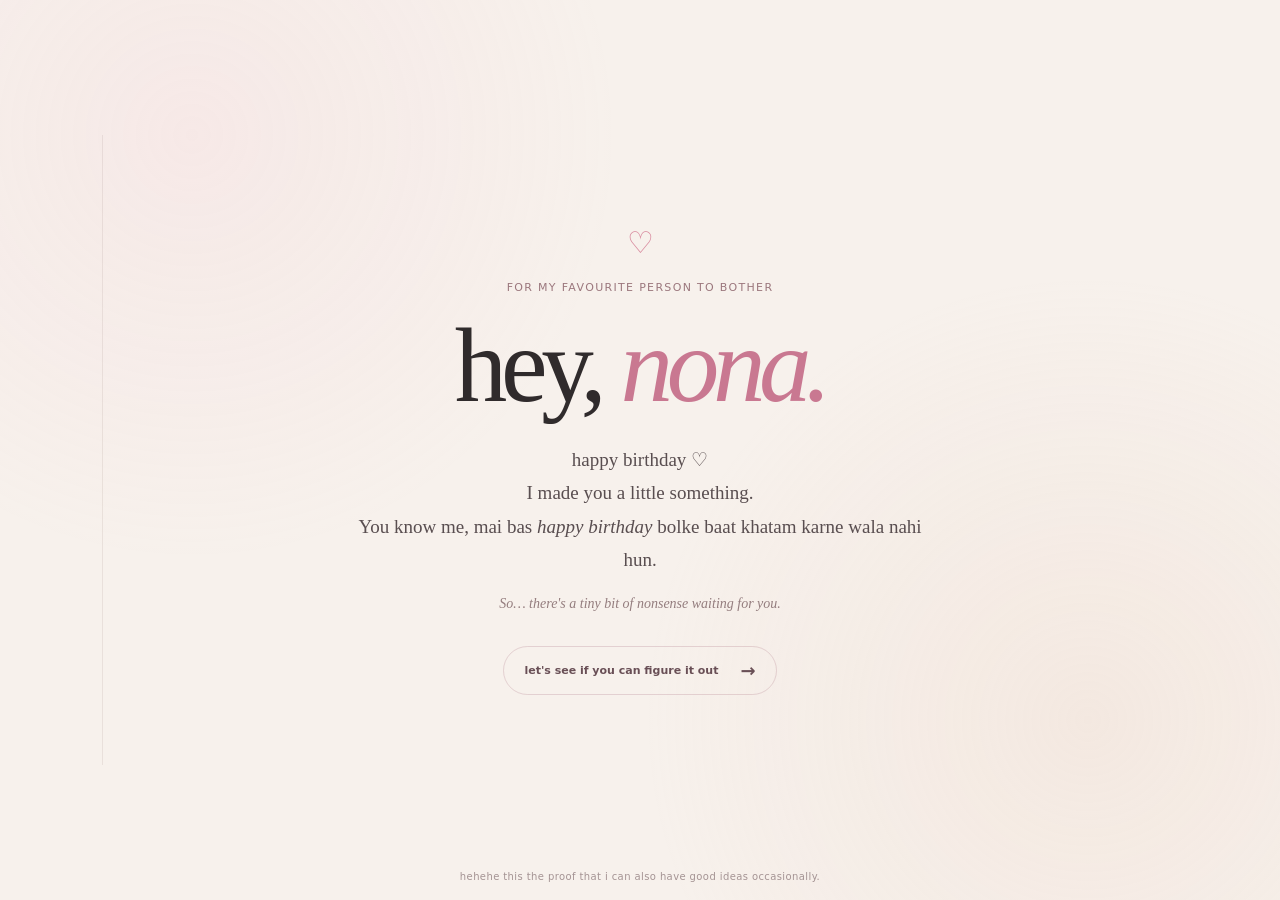
<file: index.html>
<!doctype html>
<html lang="en">
<head>
<meta charset="UTF-8">
<meta name="viewport" content="width=device-width,initial-scale=1">
<meta name="description" content="A little birthday something for Nona.">
<title>hey, nona ♡</title>
<link rel="stylesheet" href="css/style.css">
<!-- Some things are better discovered than explained. -->
</head>
<body class="home">
<main class="home-wrap">
  <section class="home-card">
    <div class="tiny-heart">♡</div>
    <p class="home-kicker">for my favourite person to bother</p>
    <h1>hey, <span>nona.</span></h1>
    <p class="home-copy">happy birthday ♡<br>I made you a little something.<br>You know me, mai bas <em>happy birthday</em> bolke baat khatam karne wala nahi hun.</p>
    <p class="home-aside">So… there's a tiny bit of nonsense waiting for you.</p>
    <a class="soft-btn" href="recon.html">let's see if you can figure it out <span>→</span></a>
  </section>
  <footer>hehehe this the proof that i can also have good ideas occasionally.</footer>
</main>
</body>
</html>
</file>
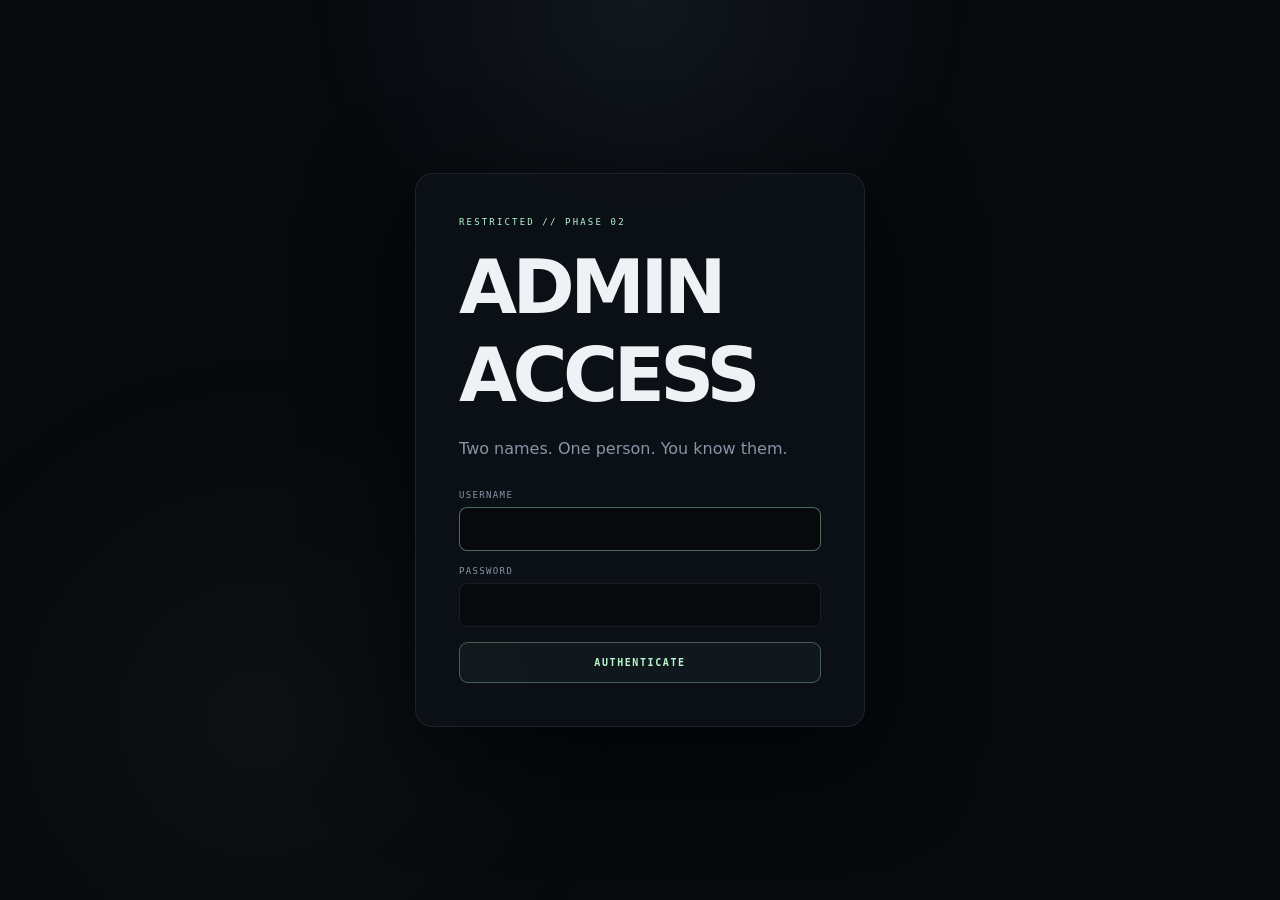
<file: admin.html>
<!doctype html>
<html lang="en">
<head>
<meta charset="utf-8"><meta name="viewport" content="width=device-width,initial-scale=1">
<title>ADMIN // 02</title><link rel="stylesheet" href="css/style.css">
</head>
<body>
<main class="center">
  <section class="card auth">
    <div class="eyebrow">RESTRICTED // PHASE 02</div>
    <h1>ADMIN ACCESS</h1>
    <p class="muted">Two names. One person. You know them.</p>
    <form id="login">
      <label>USERNAME<input id="username" autocomplete="off" autofocus></label>
      <label>PASSWORD<input id="password" type="password"></label>
      <button class="btn" type="submit">AUTHENTICATE</button>
    </form>
    <div id="error" class="error hidden"></div>
  </section>
</main>
<script src="js/script.js"></script>
</body>
</html>
</file>
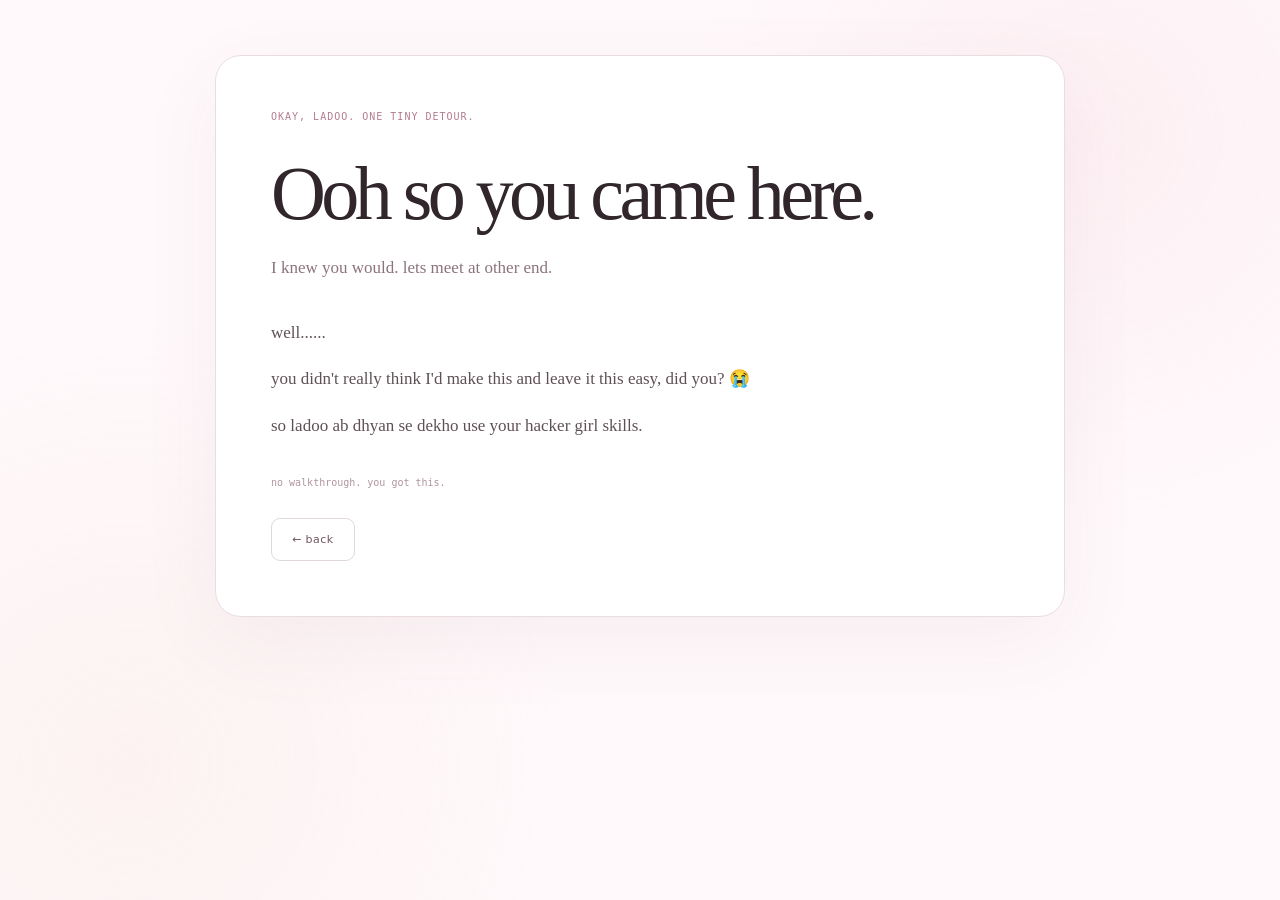
<file: recon.html>
<!doctype html>
<html lang="en">
<head>
<meta charset="utf-8"><meta name="viewport" content="width=device-width,initial-scale=1">
<meta name="description" content="A tiny detour before the birthday surprise.">
<title>a little detour ♡</title>
<link rel="stylesheet" href="css/style.css">
<style>
.recon-page{background:#fff9fb}.recon-page .page{padding:55px 0}.recon-page .card{background:#fff;border:1px solid #eadde2;border-radius:26px;box-shadow:0 25px 80px #8d526d12}.recon{padding:55px!important}.recon-note{font:10px monospace;letter-spacing:.1em;text-transform:uppercase;color:#b47d91;margin-bottom:28px}.recon h1{font-family:Georgia,'Times New Roman',serif;font-size:clamp(45px,8vw,76px);font-weight:400;color:#30262b;margin:0 0 10px;letter-spacing:-.06em}.recon .muted{color:#8c737d}.little-story{margin:35px 0;color:#5f5057;font:17px/1.8 Georgia,'Times New Roman',serif}.little-story p{margin:0 0 16px}.little-story em{color:#b45f7e}.recon .tiny-text{margin:24px 0;color:#b0959f;font:10px monospace}.recon .actions{margin-top:30px}.recon .btn{border-color:#dfbdca;color:#a45774;background:#fff;font:11px monospace}.recon .btn:hover{background:#fff1f6}@media(max-width:600px){.recon{padding:34px 22px!important}}
</style>
<!-- username: nona -->
</head>
<body class="recon-page">
<main class="page">
  <section class="card recon">
    <div class="recon-note">okay, ladoo. one tiny detour.</div>
    <h1>Ooh so you came here.</h1>
    <p class="muted">I knew you would. lets meet at other end.</p>
    <div class="little-story">
      <p>well......</p>
      <p>you didn't really think I'd make this and leave it this easy, did you? 😭</p>
      <p>so ladoo ab dhyan se dekho use your hacker girl skills.</p>
    </div>
    <p class="tiny-text">no walkthrough. you got this.</p>
    <div class="actions"><a class="btn ghost" href="index.html">← back</a></div>
  </section>
</main>
<script src="js/script.js"></script>
</body>
</html>
</file>
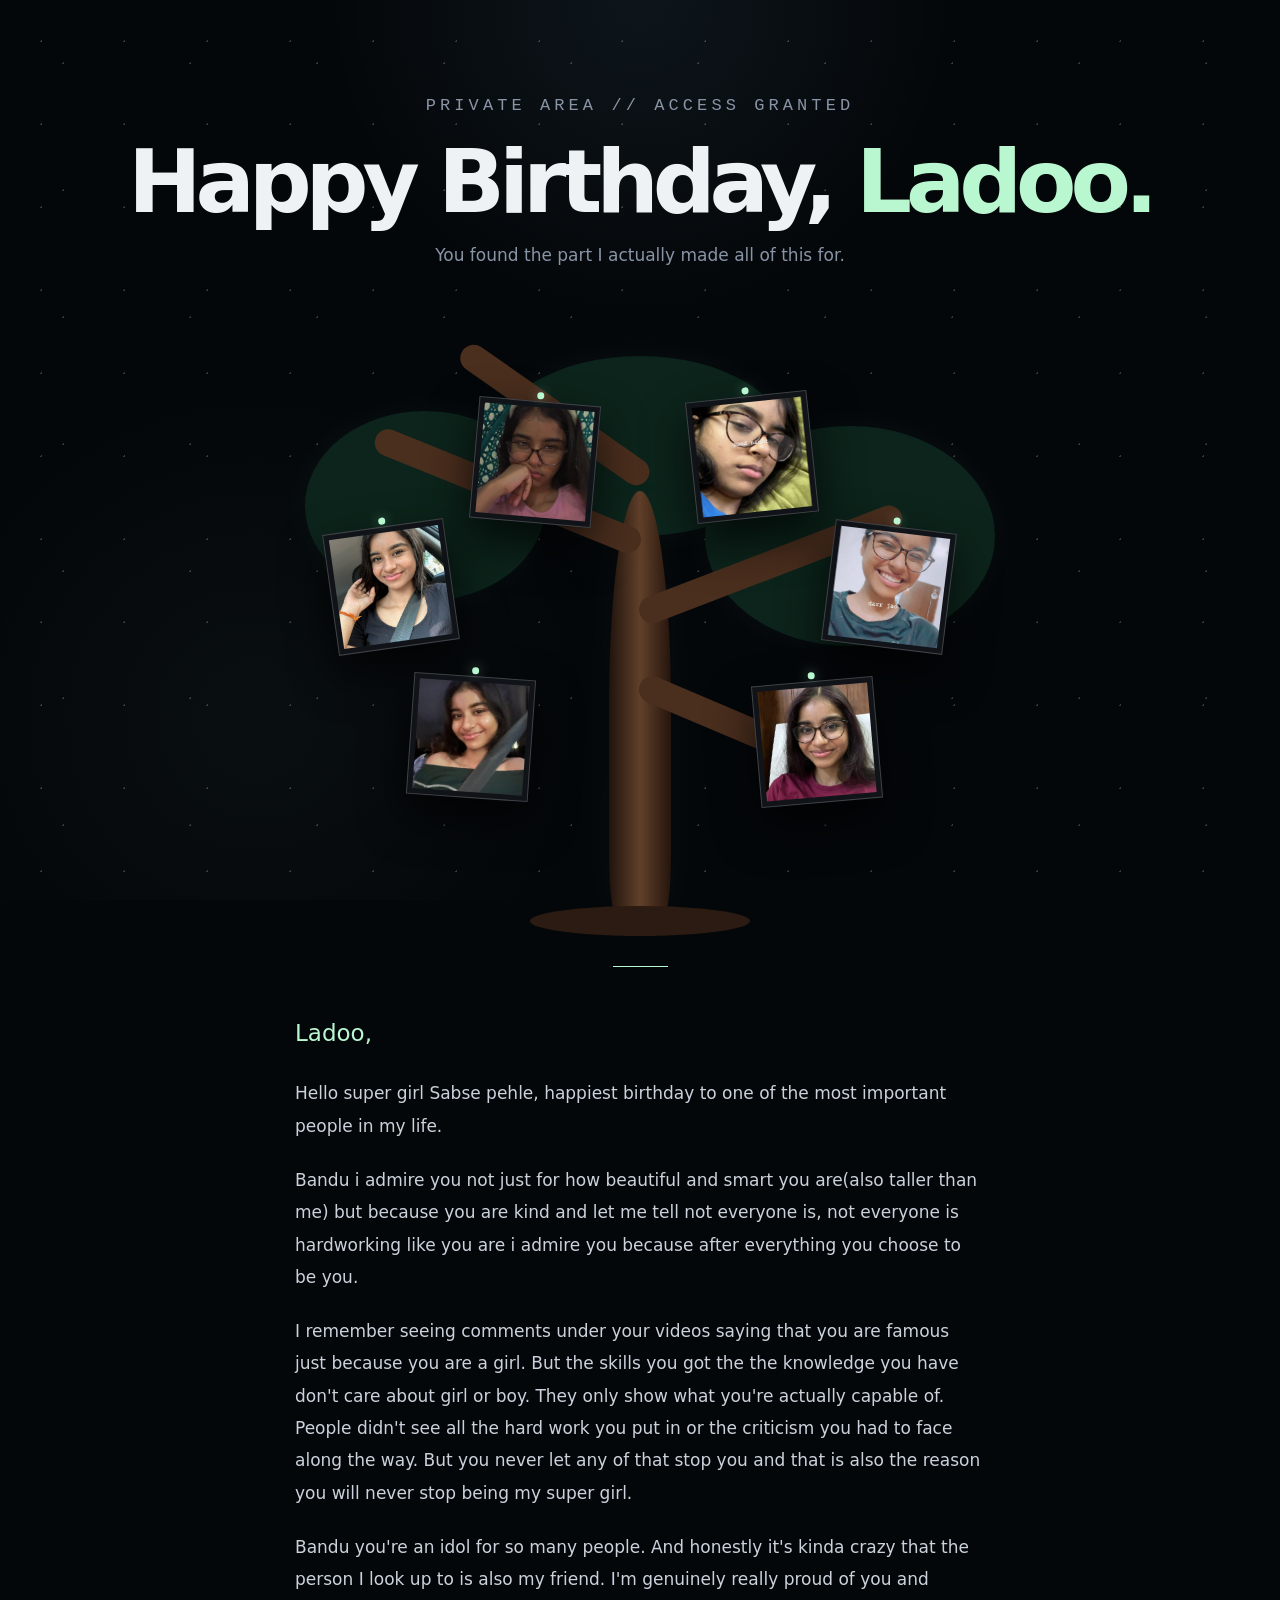
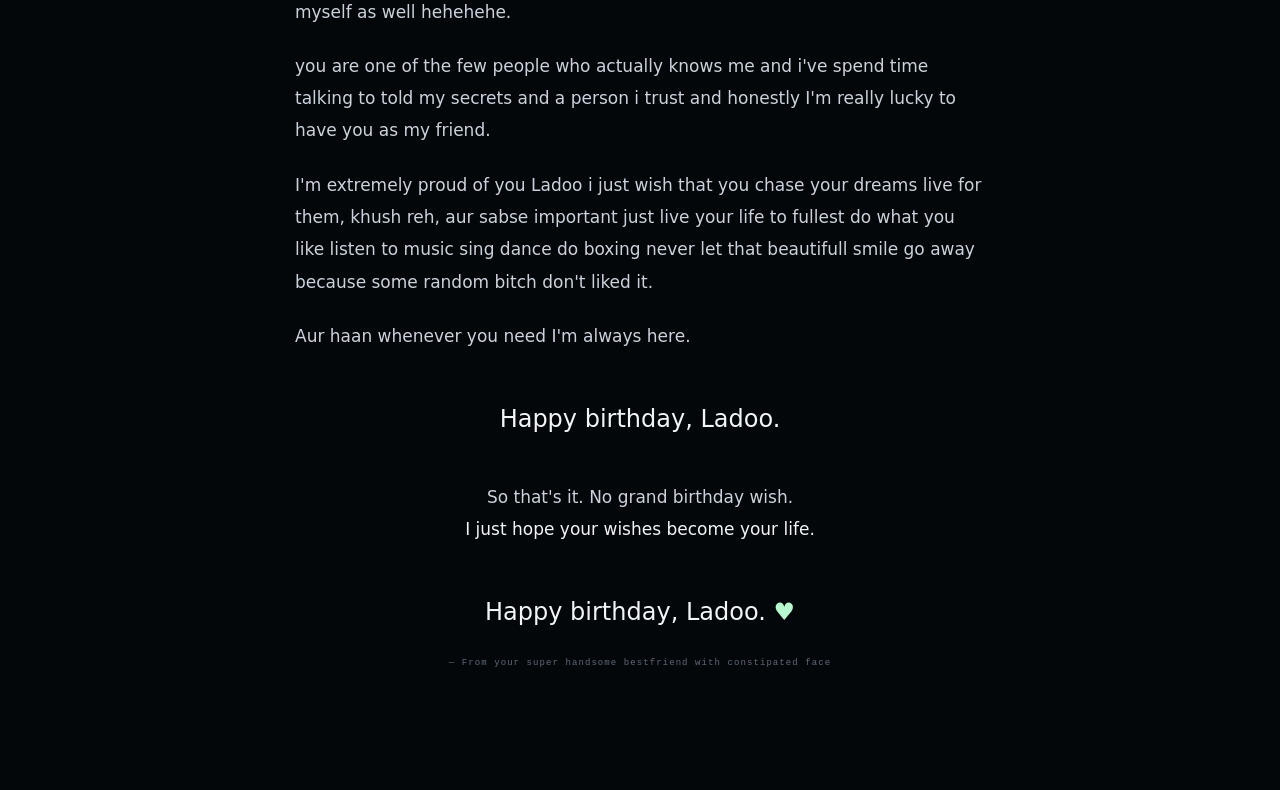
<file: secret.html>
<!doctype html>
<html lang="en">
<head>
  <meta charset="utf-8">
  <meta name="viewport" content="width=device-width,initial-scale=1">
  <title>For Ladoo ❤️</title>
  <link rel="stylesheet" href="css/style.css">
</head>
<body class="secret">
  <div class="stars"></div>

  <header class="birthday-head">
    <p class="eyebrow">PRIVATE AREA // ACCESS GRANTED</p>
    <h1>Happy Birthday, <em>Ladoo.</em></h1>
    <p>You found the part I actually made all of this for.</p>
  </header>

  <section class="tree-stage">
    <div class="moon"></div>

    <div class="tree">
      <div class="canopy c1"></div>
      <div class="canopy c2"></div>
      <div class="canopy c3"></div>
      <div class="trunk"></div>
      <div class="root"></div>

      <i class="branch br1"></i>
      <i class="branch br2"></i>
      <i class="branch br3"></i>
      <i class="branch br4"></i>

      <button class="memory m1">
        <img src="assets/photos/01.jpg" alt="Memory 1">
      </button>
      <button class="memory m2">
        <img src="assets/photos/02.jpg" alt="Memory 2">
      </button>
      <button class="memory m3">
        <img src="assets/photos/03.jpg" alt="Memory 3">
      </button>
      <button class="memory m4">
        <img src="assets/photos/04.jpg" alt="Memory 4">
      </button>
      <button class="memory m5">
        <img src="assets/photos/05.jpg" alt="Memory 5">
      </button>
      <button class="memory m6">
        <img src="assets/photos/06.jpg" alt="Memory 6">
      </button>
    </div>
  </section>

  <article class="letter">
    <div class="letter-line"></div>

    <p class="salute">Ladoo,</p>

<p>
  Hello super girl Sabse pehle, happiest birthday to one of the most important people in my life.
</p>

<p>
  Bandu i admire you not just for how beautiful and smart you are(also taller than me) but because you are kind and let me tell not everyone is, not everyone is hardworking like you are i admire you because after everything you choose to be you.
</p>

<p> I remember seeing comments under your videos saying that you are famous just because you are a girl. But the skills you got the the knowledge you have don't care about girl or boy. They only show what you're actually capable of. People didn't see all the hard work you put in or the criticism you had to face along the way. But you never let any of that stop you and that is also the reason you will never stop being my super girl. </p>

<p> Bandu you're an idol for so many people. And honestly it's kinda crazy that the person I look up to is also my friend. I'm genuinely really proud of you and myself as well hehehehe. </p>

<p>
  you are one of the few people who actually knows me and i've spend time talking to told my secrets and a person i trust and honestly I'm really lucky to have you as my friend.
</p>

<p>
  I'm extremely proud of you Ladoo i just wish that you chase your dreams live for them, khush reh, aur sabse important just live your life to fullest do what you like listen to music sing dance do boxing never let that beautifull smile go away because some random bitch don't liked it.
</p>

<p>
  Aur haan whenever you need I'm always here. 
</p>

<p class="closing">Happy birthday, Ladoo. </p>

    <p class="wish">
      So that's it. No grand birthday wish.<br>
      <strong>I just hope your wishes become your life.</strong>
    </p>

    <p class="closing">
      Happy birthday, Ladoo. <span>♥</span>
    </p>

    <p class="signature">
      — From your super handsome bestfriend with constipated face
    </p>
  </article>
</body>
</html>
</file>
<file: css/style.css>
:root {
  --bg: #07090d;
  --text: #eef2f5;
  --muted: #8994a5;
  --green: #b9f7d0;
  --blue: #a6ddff;
  --line: #ffffff14;
  --gold: #dfc58a;
}

* { box-sizing: border-box; }

body {
  margin: 0;
  min-height: 100vh;
  background: var(--bg);
  color: var(--text);
  font-family: Inter, system-ui, sans-serif;
}

body:before {
  content: "";
  position: fixed;
  inset: 0;
  pointer-events: none;
  background:
    radial-gradient(circle at 50% 0, #9edcff12, transparent 30%),
    radial-gradient(circle at 20% 80%, #b9f7d009, transparent 30%);
  z-index: -2;
}

.grid {
  position: fixed;
  inset: 0;
  opacity: .16;
  background-image:
    linear-gradient(#fff 1px, transparent 1px),
    linear-gradient(90deg, #fff 1px, transparent 1px);
  background-size: 60px 60px;
  mask-image: linear-gradient(#000, transparent 85%);
}

.scan {
  position: fixed;
  top: 0;
  left: 0;
  right: 0;
  height: 1px;
  background: #b9f7d033;
  animation: scan 6s linear infinite;
  z-index: 20;
}

.landing {
  min-height: 100vh;
  display: grid;
  place-items: center;
  padding: 30px;
  position: relative;
}

.top {
  position: absolute;
  top: 25px;
  left: 32px;
  right: 32px;
  display: flex;
  justify-content: space-between;
  color: #657081;
  font: 9px monospace;
  letter-spacing: .2em;
}

.hero { text-align: center; }

.sigil {
  width: 68px;
  height: 68px;
  border: 1px solid #b9f7d033;
  border-radius: 21px;
  margin: 0 auto 30px;
  display: grid;
  place-items: center;
  color: var(--green);
  font-size: 25px;
  box-shadow: 0 0 50px #b9f7d00a;
}

.eyebrow {
  color: var(--green);
  font: 9px monospace;
  letter-spacing: .24em;
}

.hero h1,
.birthday-head h1 {
  font-size: clamp(55px, 10vw, 115px);
  letter-spacing: -.07em;
  line-height: .95;
  margin: 20px 0 16px;
}

.hero h1 em,
.birthday-head h1 em {
  font-style: normal;
  color: var(--green);
}

.hero p.sub,
.birthday-head p {
  color: var(--muted);
  font-size: 17px;
  line-height: 1.65;
}

.hero p.sub { margin: 0 auto 34px; }

.btn {
  display: inline-flex;
  gap: 28px;
  align-items: center;
  justify-content: center;
  padding: 14px 20px;
  border: 1px solid #b9f7d052;
  border-radius: 9px;
  background: #b9f7d00a;
  color: var(--green);
  text-decoration: none;
  font: 600 10px monospace;
  letter-spacing: .16em;
  transition: .2s;
  cursor: pointer;
}

.btn:hover {
  background: #b9f7d018;
  transform: translateY(-2px);
}

.hero small {
  display: block;
  margin-top: 23px;
  color: #505b6a;
  font: 9px monospace;
}

.status {
  position: fixed;
  bottom: 24px;
  left: 32px;
  color: #505b6a;
  font: 9px monospace;
  letter-spacing: .13em;
}

.page {
  width: min(850px, calc(100% - 36px));
  margin: auto;
  padding: 85px 0;
}

.card {
  background: #0d1118e8;
  border: 1px solid var(--line);
  border-radius: 18px;
  box-shadow: 0 30px 100px #0009;
}

.recon { padding: 45px; }

.recon h1,
.auth h1 {
  font-size: clamp(45px, 7vw, 75px);
  letter-spacing: -.06em;
  margin: 16px 0 8px;
}

.muted {
  color: var(--muted);
  line-height: 1.7;
}

.terminal {
  margin: 30px 0;
  padding: 21px;
  background: #06080c;
  border: 1px solid var(--line);
  border-radius: 10px;
  font: 12px/1.9 monospace;
  color: #aeb8c6;
}

.terminal p { margin: 0; }
.green { color: var(--green); }
.yellow { color: var(--gold); }
.dim,
.tiny-text { color: #586273; }

.hint-box {
  border: 1px solid #b9f7d01c;
  background: #b9f7d006;
  padding: 17px;
  border-radius: 9px;
  display: flex;
  gap: 16px;
  font: 11px monospace;
  line-height: 1.6;
}

.hint-box span {
  color: var(--green);
  letter-spacing: .14em;
}

.hint-box strong { font-weight: 400; }

.text-link {
  display: inline-block;
  margin-top: 22px;
  color: var(--blue);
  font: 11px monospace;
  text-decoration: none;
}

.auth-page,
.center {
  min-height: 100vh;
  display: grid;
  place-items: center;
  padding: 24px;
}

.auth {
  width: min(450px, 100%);
  padding: 43px;
}

.lock {
  width: 45px;
  height: 45px;
  border: 1px solid var(--line);
  border-radius: 13px;
  display: grid;
  place-items: center;
  color: var(--green);
  margin-bottom: 25px;
}

.phase {
  font: 9px monospace;
  letter-spacing: .18em;
  color: #6f7b8d;
}

.phase b {
  color: var(--green);
  font-weight: 500;
}

form {
  display: grid;
  gap: 15px;
  margin-top: 27px;
}

label {
  font: 9px monospace;
  color: #8995a5;
  letter-spacing: .15em;
  display: grid;
  gap: 7px;
}

input {
  padding: 13px;
  border-radius: 8px;
  border: 1px solid var(--line);
  background: #07090d;
  color: #fff;
  outline: none;
  font: 14px monospace;
}

input:focus { border-color: #b9f7d066; }
.full { width: 100%; }

.error {
  margin-top: 15px;
  color: #ff9e9e;
  font: 10px monospace;
}

.hidden { display: none; }

.secret {
  background: #04070a;
  overflow-x: hidden;
}

.stars {
  position: fixed;
  inset: 0;
  z-index: -1;
  opacity: .2;
  background-image:
    radial-gradient(#fff 1px, transparent 1px),
    radial-gradient(#fff 1px, transparent 1px);
  background-size: 83px 83px, 127px 127px;
}

.birthday-head {
  text-align: center;
  padding: 75px 20px 0;
}

.birthday-head h1 {
  font-size: clamp(48px, 8vw, 88px);
  margin-bottom: 8px;
}

.tree-stage {
  height: 680px;
  width: min(900px, 100%);
  margin: auto;
  position: relative;
}

.tree {
  width: 720px;
  height: 640px;
  position: absolute;
  left: 50%;
  top: 15px;
  transform: translateX(-50%);
}

.trunk {
  position: absolute;
  width: 62px;
  height: 430px;
  left: 50%;
  bottom: 20px;
  transform: translateX(-50%);
  border-radius: 50% 50% 15% 15%;
  background: linear-gradient(90deg, #20130d, #61402a, #25150d);
  box-shadow: 0 0 50px #b9f7d008;
}

.root {
  position: absolute;
  width: 220px;
  height: 30px;
  left: 50%;
  bottom: 5px;
  transform: translateX(-50%);
  border-radius: 50%;
  background: #2b1b12;
}

.branch {
  position: absolute;
  height: 27px;
  border-radius: 30px;
  background: #4a2e1e;
  transform-origin: left center;
}

.br1 { width: 285px; left: 50%; top: 230px; transform: rotate(202deg); }
.br2 { width: 280px; left: 50%; top: 300px; transform: rotate(-21deg); }
.br3 { width: 225px; left: 51%; top: 165px; transform: rotate(-145deg); }
.br4 { width: 225px; left: 50%; top: 370px; transform: rotate(23deg); }

.canopy {
  position: absolute;
  border-radius: 50%;
  background: #0c241b;
  box-shadow: 0 0 35px #b9f7d00a;
}

.c1 { width: 240px; height: 190px; left: 25px; top: 110px; }
.c2 { width: 290px; height: 220px; right: 5px; top: 125px; }
.c3 { width: 300px; height: 180px; left: 210px; top: 55px; }

.memory {
  position: absolute;
  width: 122px;
  height: 122px;
  padding: 5px;
  background: #101318;
  border: 1px solid #fff3;
  box-shadow: 0 20px 45px #000b;
  z-index: 5;
  cursor: pointer;
  transition: .3s;
}

.memory:before {
  content: "";
  position: absolute;
  width: 7px;
  height: 7px;
  border-radius: 50%;
  background: var(--green);
  top: -10px;
  left: 50%;
  transform: translateX(-50%);
  box-shadow: 0 0 12px #b9f7d077;
}

.memory img {
  width: 100%;
  height: 100%;
  object-fit: cover;
  display: block;
}

.memory:hover {
  transform: scale(1.1) rotate(0) !important;
  z-index: 10;
}

.m1 { left: 7%; top: 225px; transform: rotate(-8deg); }
.m2 { left: 27%; top: 100px; transform: rotate(5deg); }
.m3 { right: 7%; top: 225px; transform: rotate(7deg); }
.m4 { right: 26%; top: 95px; transform: rotate(-6deg); }
.m5 { left: 18%; top: 375px; transform: rotate(4deg); }
.m6 { right: 17%; top: 380px; transform: rotate(-5deg); }

.letter {
  width: min(690px, calc(100% - 40px));
  margin: auto;
  padding: 0 0 100px;
  color: #cbd2dc;
  font-size: 17px;
  line-height: 1.9;
}

.letter-line {
  width: 55px;
  height: 1px;
  background: var(--green);
  margin: 0 auto 45px;
}

.letter p { margin: 0 0 22px; }
.salute { color: var(--green); font-size: 23px; }
.wish { text-align: center; margin-top: 38px !important; }
.wish strong { color: #f2f4f6; font-weight: 500; }

.closing {
  text-align: center;
  font-size: 24px;
  color: #f2f4f6;
  margin-top: 45px !important;
}

.closing span { color: var(--green); }

.signature {
  text-align: center;
  color: #5f6a79;
  margin-top: 28px;
  font: 9px monospace;
  letter-spacing: .12em;
}

@keyframes scan {
  from { top: 0; opacity: 0; }
  10% { opacity: .5; }
  90% { opacity: .12; }
  to { top: 100%; opacity: 0; }
}

@media (max-width: 760px) {
  .top { left: 18px; right: 18px; }
  .recon,
  .auth { padding: 28px 22px; }
  .tree-stage { height: 500px; }
  .tree {
    transform: translateX(-50%) scale(.69);
    transform-origin: top center;
  }
  .letter { font-size: 16px; }
}

/* Nona's pages — personal, not a mission briefing */

.home {
  background: #f7f1ec;
  color: #302b2c;
  font-family: Georgia, 'Times New Roman', serif;
  overflow-x: hidden;
}

.home:before {
  background:
    radial-gradient(circle at 15% 15%, #f4b8c822, transparent 32%),
    radial-gradient(circle at 85% 80%, #e9c9b533, transparent 34%);
  z-index: -1;
}

.home-wrap {
  min-height: 100vh;
  display: grid;
  place-items: center;
  padding: 70px 24px 45px;
  position: relative;
}

.home-wrap:after {
  content: "";
  position: absolute;
  width: 1px;
  height: 70vh;
  left: 8%;
  top: 15%;
  background: #8e777322;
}

.date-note {
  position: absolute;
  top: 28px;
  right: 7%;
  font: 12px/1.4 Georgia, serif;
  color: #8e7772;
  transform: rotate(2deg);
}

.home-card {
  width: min(650px, 100%);
  text-align: center;
  padding: 45px 35px 50px;
  position: relative;
}

.tiny-heart {
  font-size: 30px;
  color: #d8899d;
  margin-bottom: 20px;
}

.home-kicker {
  font: 11px/1.5 system-ui, sans-serif;
  letter-spacing: .12em;
  text-transform: uppercase;
  color: #9b777d;
  margin: 0 0 22px;
}

.home-card h1 {
  font-size: clamp(58px, 12vw, 105px);
  font-weight: 400;
  letter-spacing: -.06em;
  line-height: .9;
  margin: 0;
  color: #302b2c;
}

.home-card h1 span {
  font-style: italic;
  color: #c97891;
}

.home-copy {
  font-size: 19px;
  line-height: 1.75;
  margin: 30px 0 20px;
  color: #594e50;
}

.home-aside {
  font-size: 14px;
  font-style: italic;
  color: #947d7e;
  margin: 0 auto 34px;
}

.soft-btn {
  display: inline-flex;
  align-items: center;
  gap: 22px;
  padding: 13px 20px;
  border: 1px solid #b786924d;
  border-radius: 99px;
  color: #694f56;
  text-decoration: none;
  font: 600 11px system-ui, sans-serif;
  transition: .25s;
}

.soft-btn span { font-size: 18px; }
.soft-btn:hover { background: #fff9; transform: translateY(-2px); }

.home-wrap footer {
  position: absolute;
  bottom: 18px;
  font: 10px system-ui, sans-serif;
  color: #a49393;
  letter-spacing: .04em;
}

.recon-page {
  background: #f7f1ec;
  color: #302b2c;
  font-family: Georgia, 'Times New Roman', serif;
}

.recon-page:before {
  background:
    radial-gradient(circle at 85% 15%, #f0b7c422, transparent 30%),
    radial-gradient(circle at 10% 85%, #e8cdb622, transparent 32%);
}

.recon-page .page { padding: 55px 0; }

.recon-page .card {
  background: #fffaf6e8;
  border: 1px solid #6d555522;
  border-radius: 22px;
  box-shadow: 0 25px 80px #5a414112;
}

.recon-page .recon { padding: 48px; }

.recon-note {
  font-size: 14px;
  font-style: italic;
  color: #a17880;
  margin-bottom: 22px;
}

.recon-page h1 {
  font-size: clamp(46px, 8vw, 76px);
  font-weight: 400;
  letter-spacing: -.055em;
  color: #302b2c;
  margin: 0 0 8px;
}

.recon-page .muted {
  color: #695c5e;
  font-size: 17px;
}

.little-story {
  margin: 30px 0;
  color: #55494b;
  font-size: 17px;
  line-height: 1.85;
}

.little-story p { margin: 0 0 13px; }
.little-story em { color: #b86f83; }

.clue-card {
  display: flex;
  gap: 18px;
  align-items: flex-start;
  padding: 19px 20px;
  border: 1px dashed #9c777d66;
  background: #f8ecef99;
  border-radius: 14px;
  margin: 30px 0;
}

.clue-card > span {
  font: 11px system-ui, sans-serif;
  color: #b56f83;
  padding-top: 3px;
}

.clue-card strong {
  display: block;
  font: 600 14px/1.5 system-ui, sans-serif;
  color: #493b3e;
}

.clue-card small {
  display: block;
  font: 13px/1.6 Georgia, serif;
  color: #806f71;
  margin-top: 4px;
}

.recon-page .tiny-text {
  color: #9a8586;
  font-size: 12px;
}

.recon-page .actions { margin-top: 28px; }

.recon-page .btn.ghost {
  border-color: #8e6f7644;
  background: transparent;
  color: #70545b;
  font-family: system-ui, sans-serif;
  letter-spacing: .04em;
  text-transform: none;
}

.recon-page .btn:hover {
  background: #f2dfe4;
  transform: translateY(-2px);
}

@media (max-width: 760px) {
  .home-wrap { padding: 65px 18px 50px; }
  .home-card { padding: 35px 8px; }
  .home-copy { font-size: 17px; }
  .date-note { right: 20px; }
  .recon-page .page { padding: 25px 14px; }
  .recon-page .recon { padding: 30px 22px; }
  .recon-page h1 { font-size: 46px; }
}
</file>
